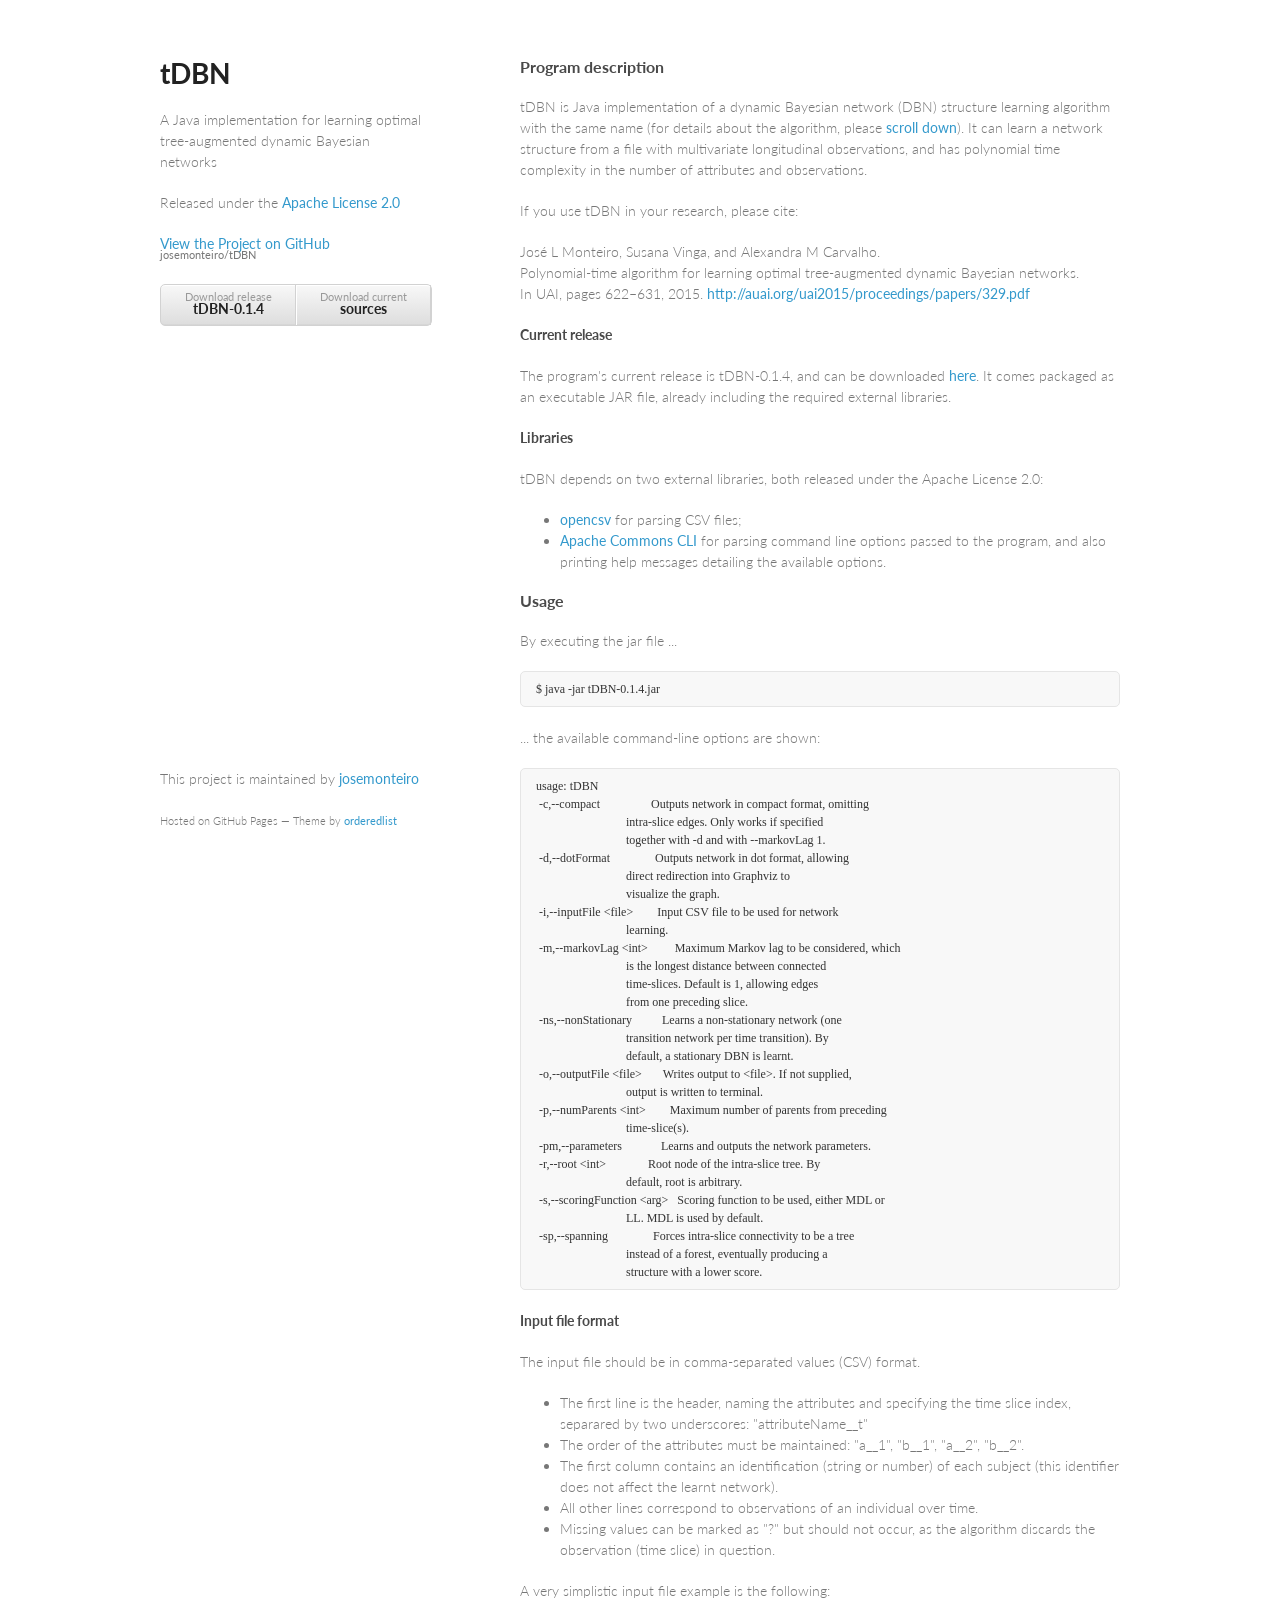
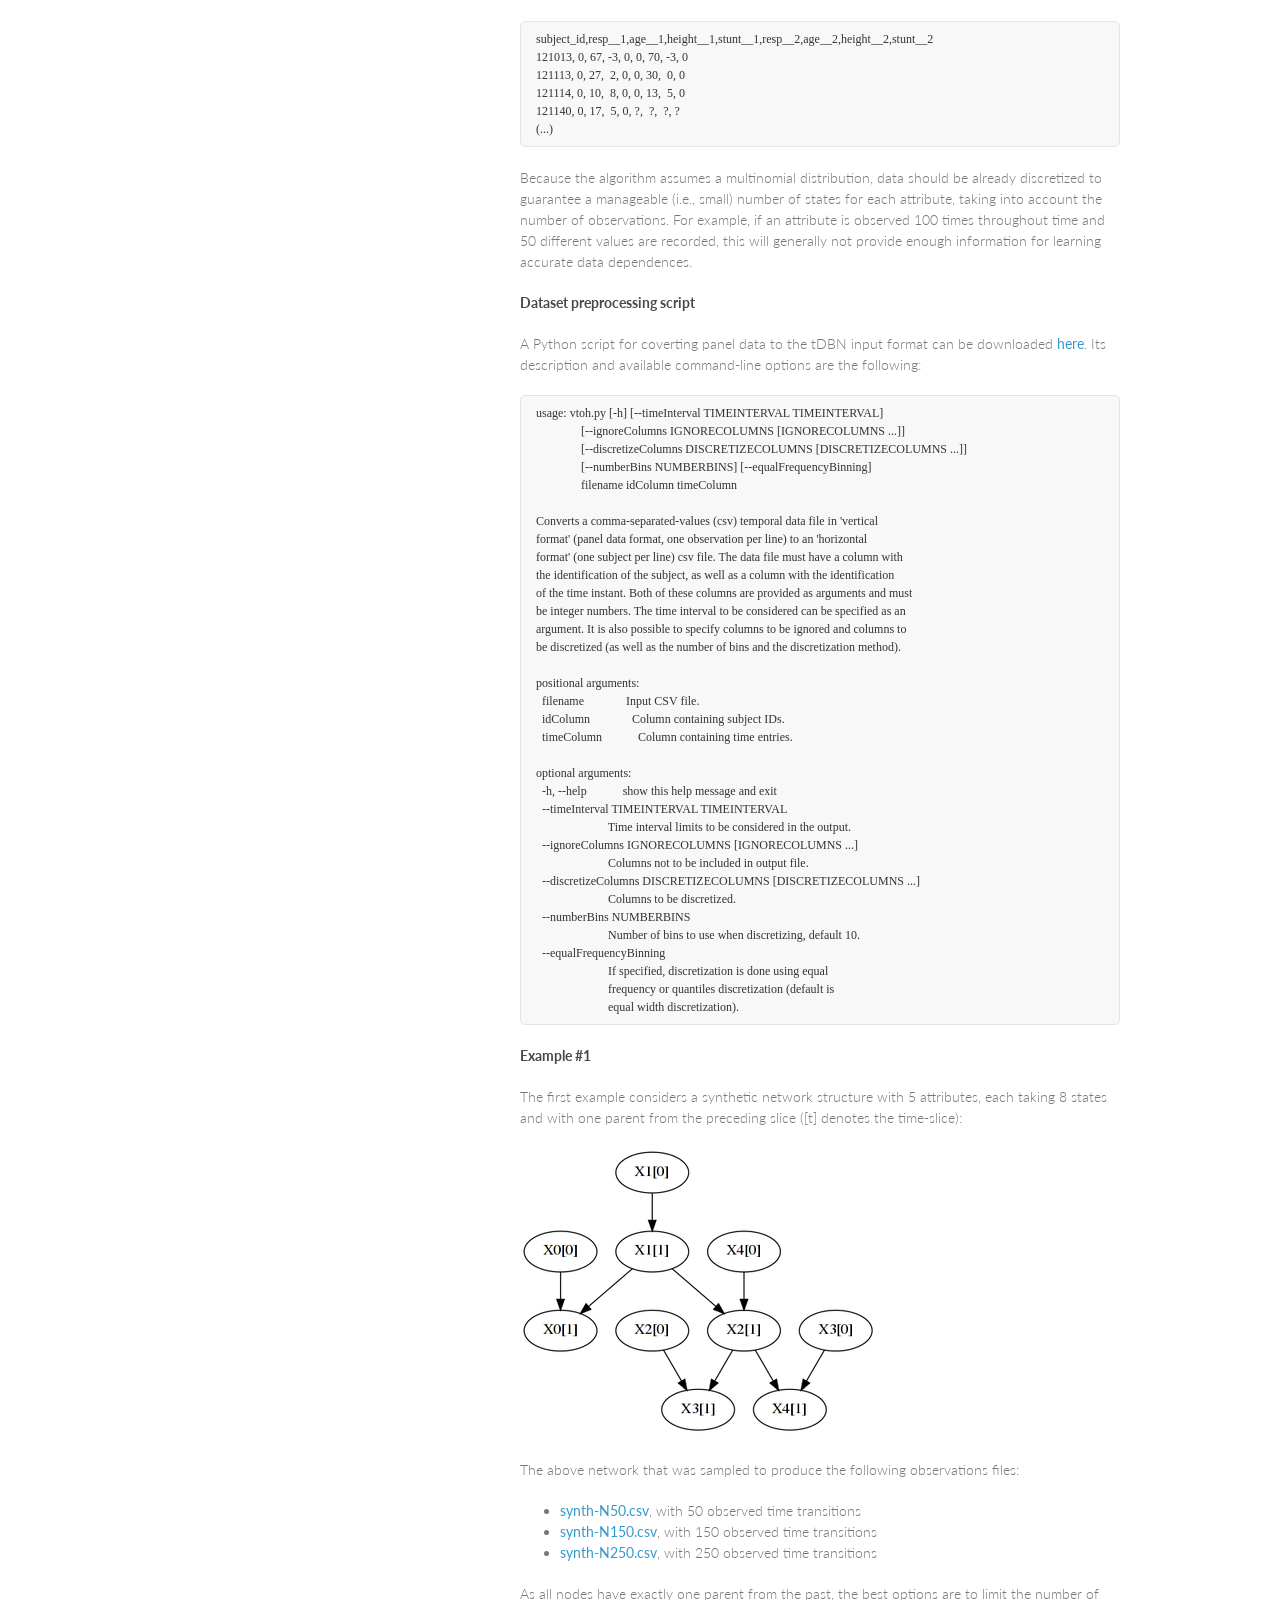
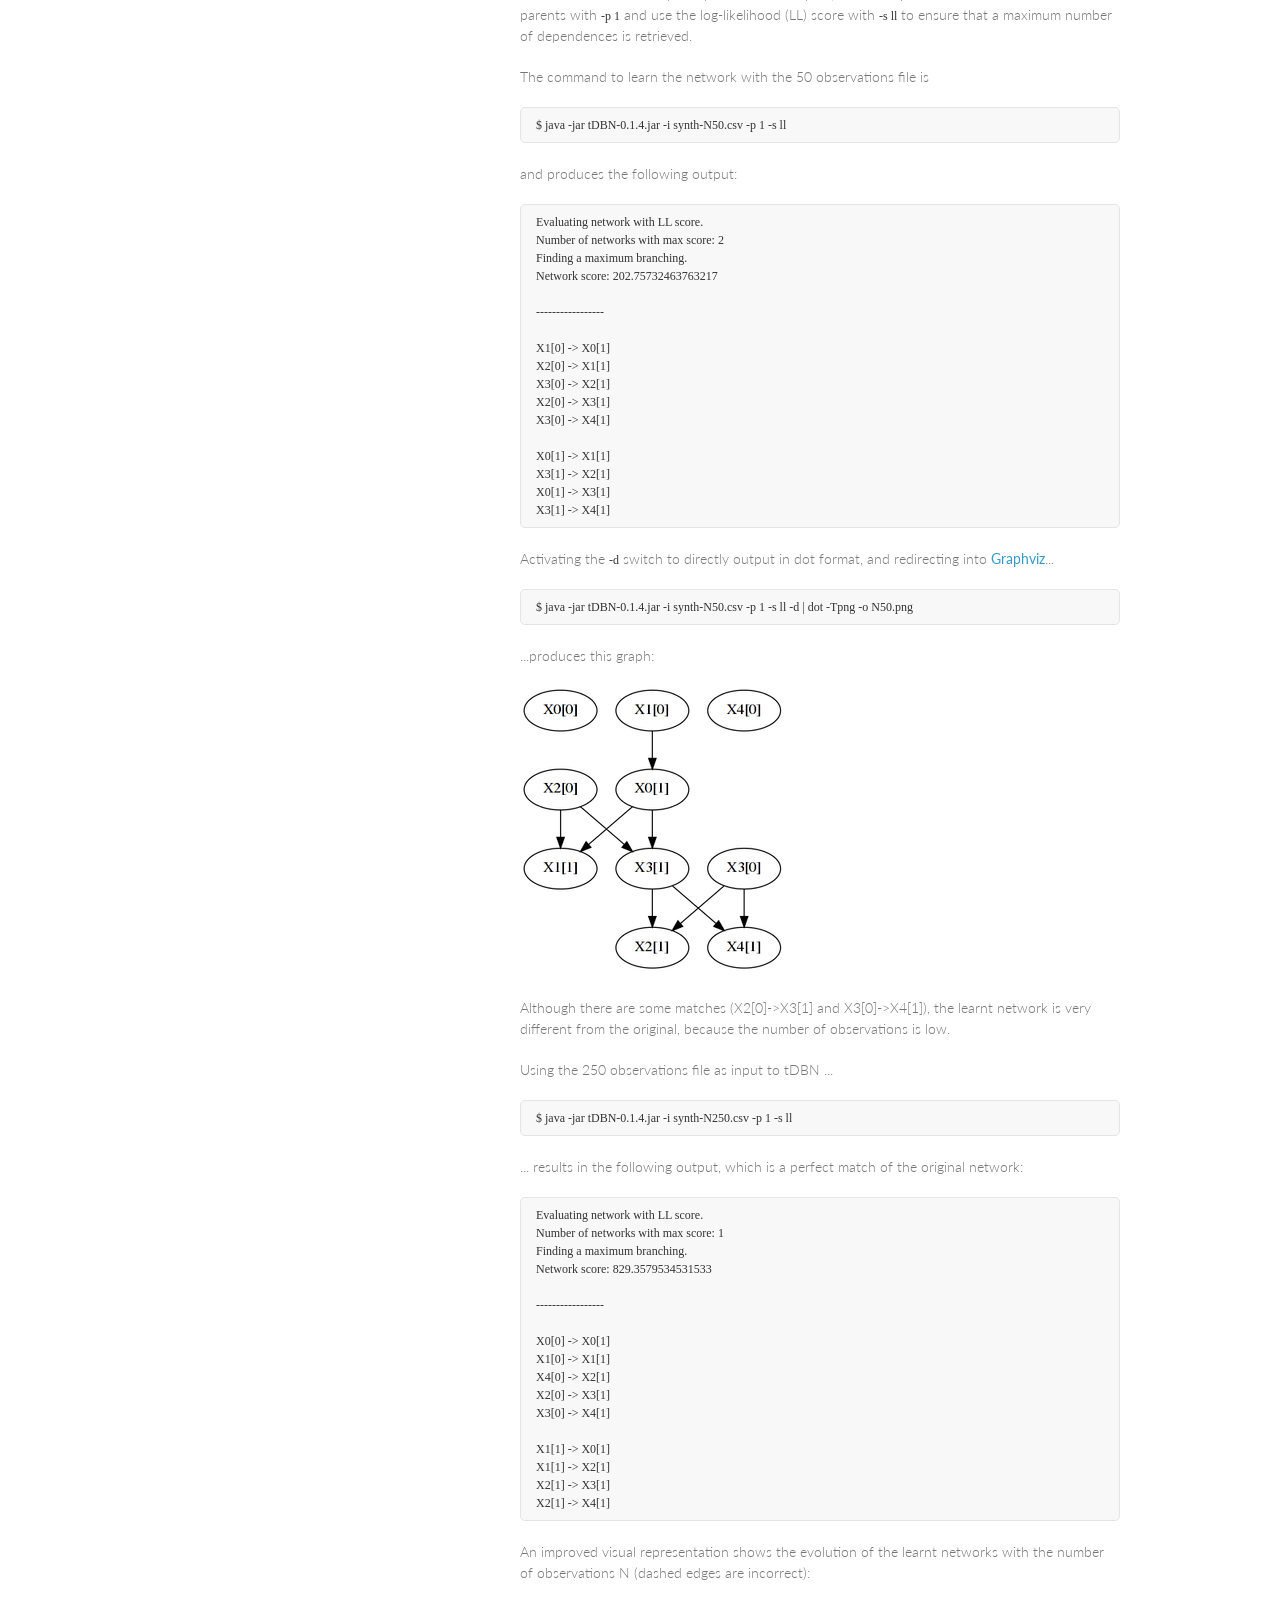
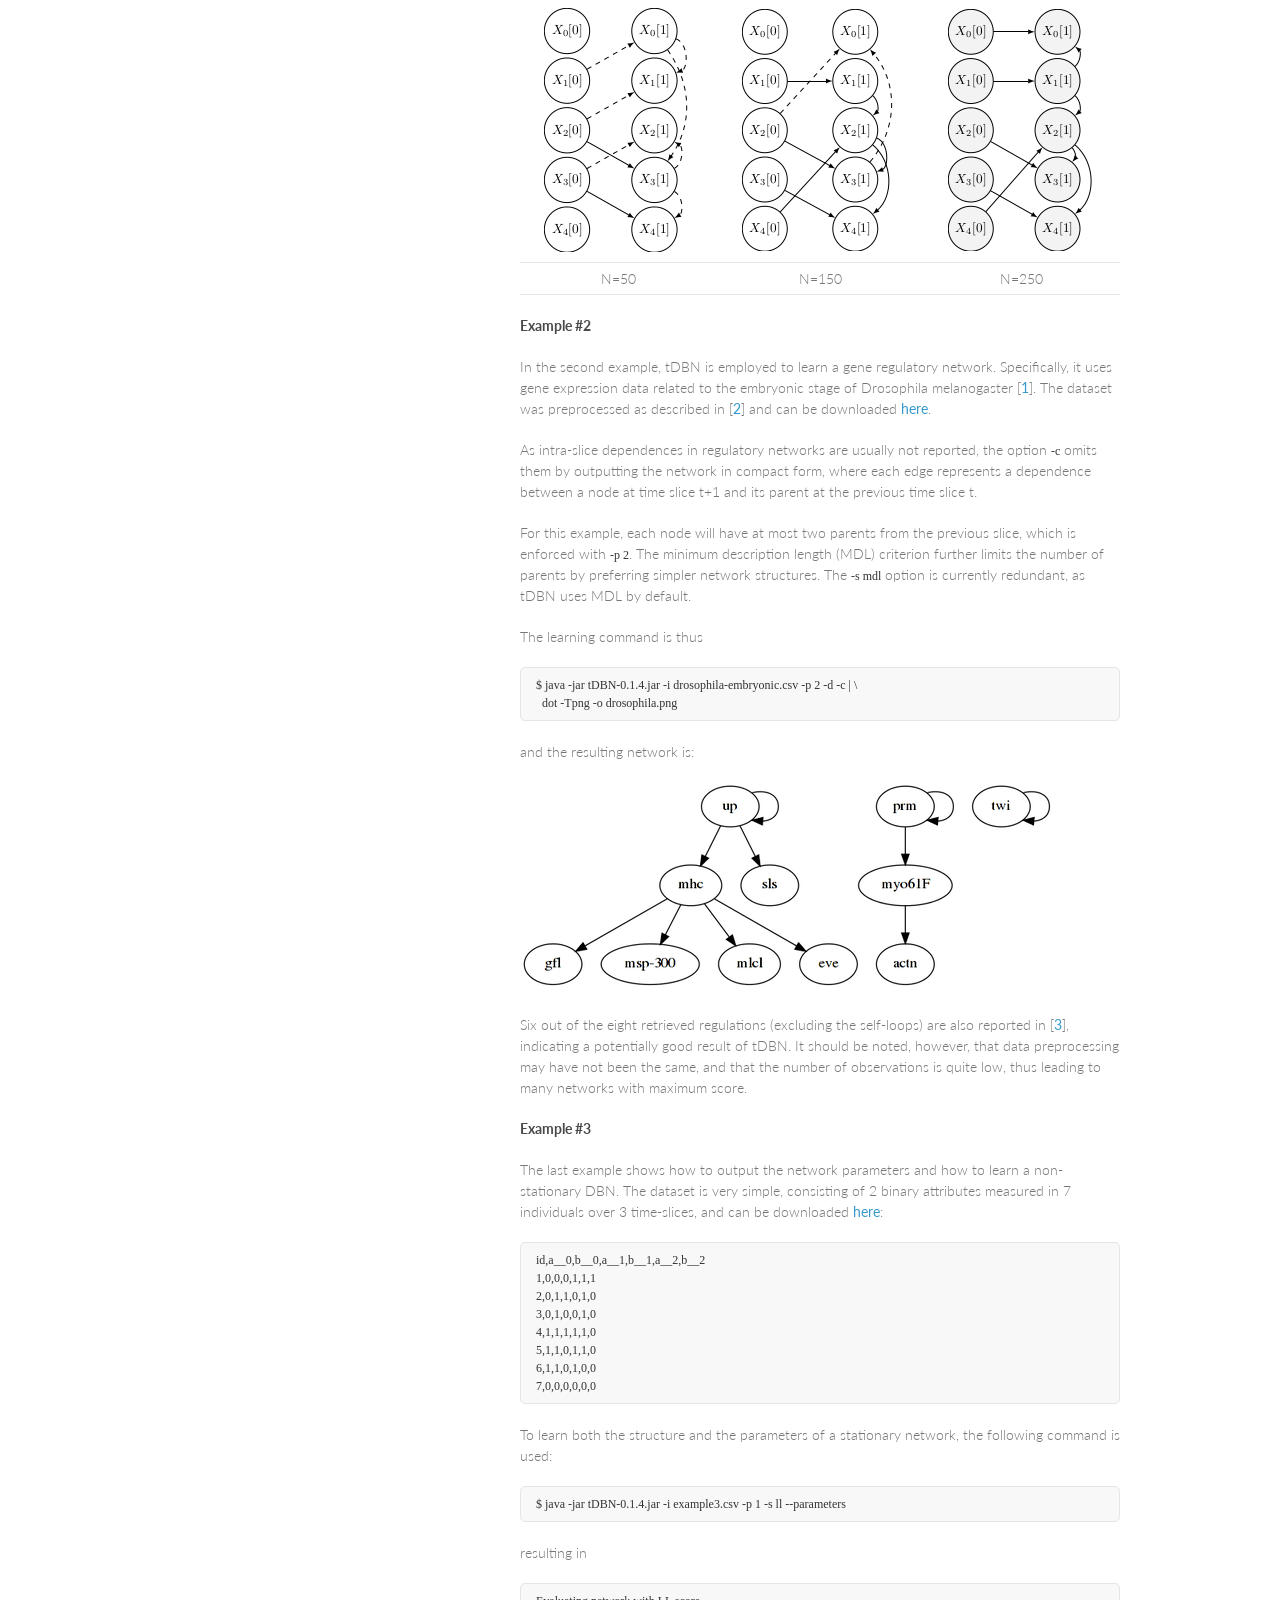
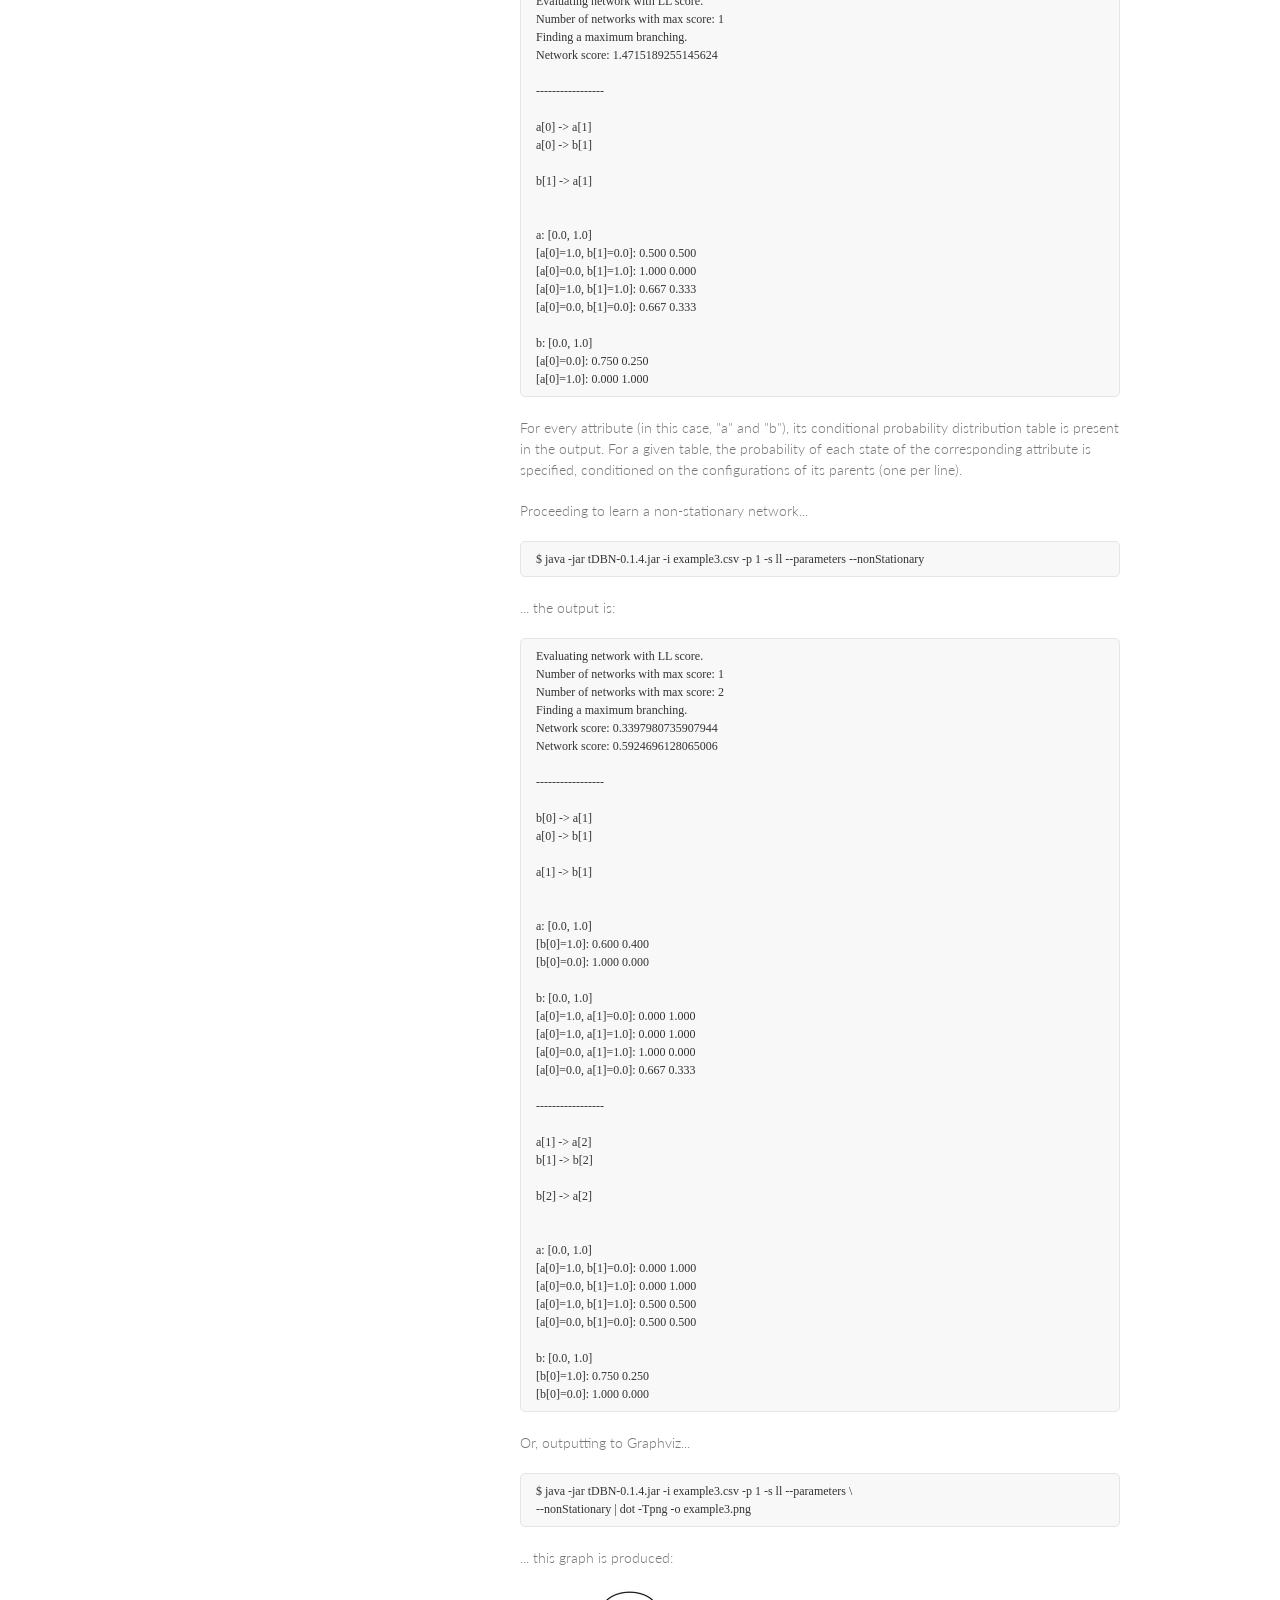
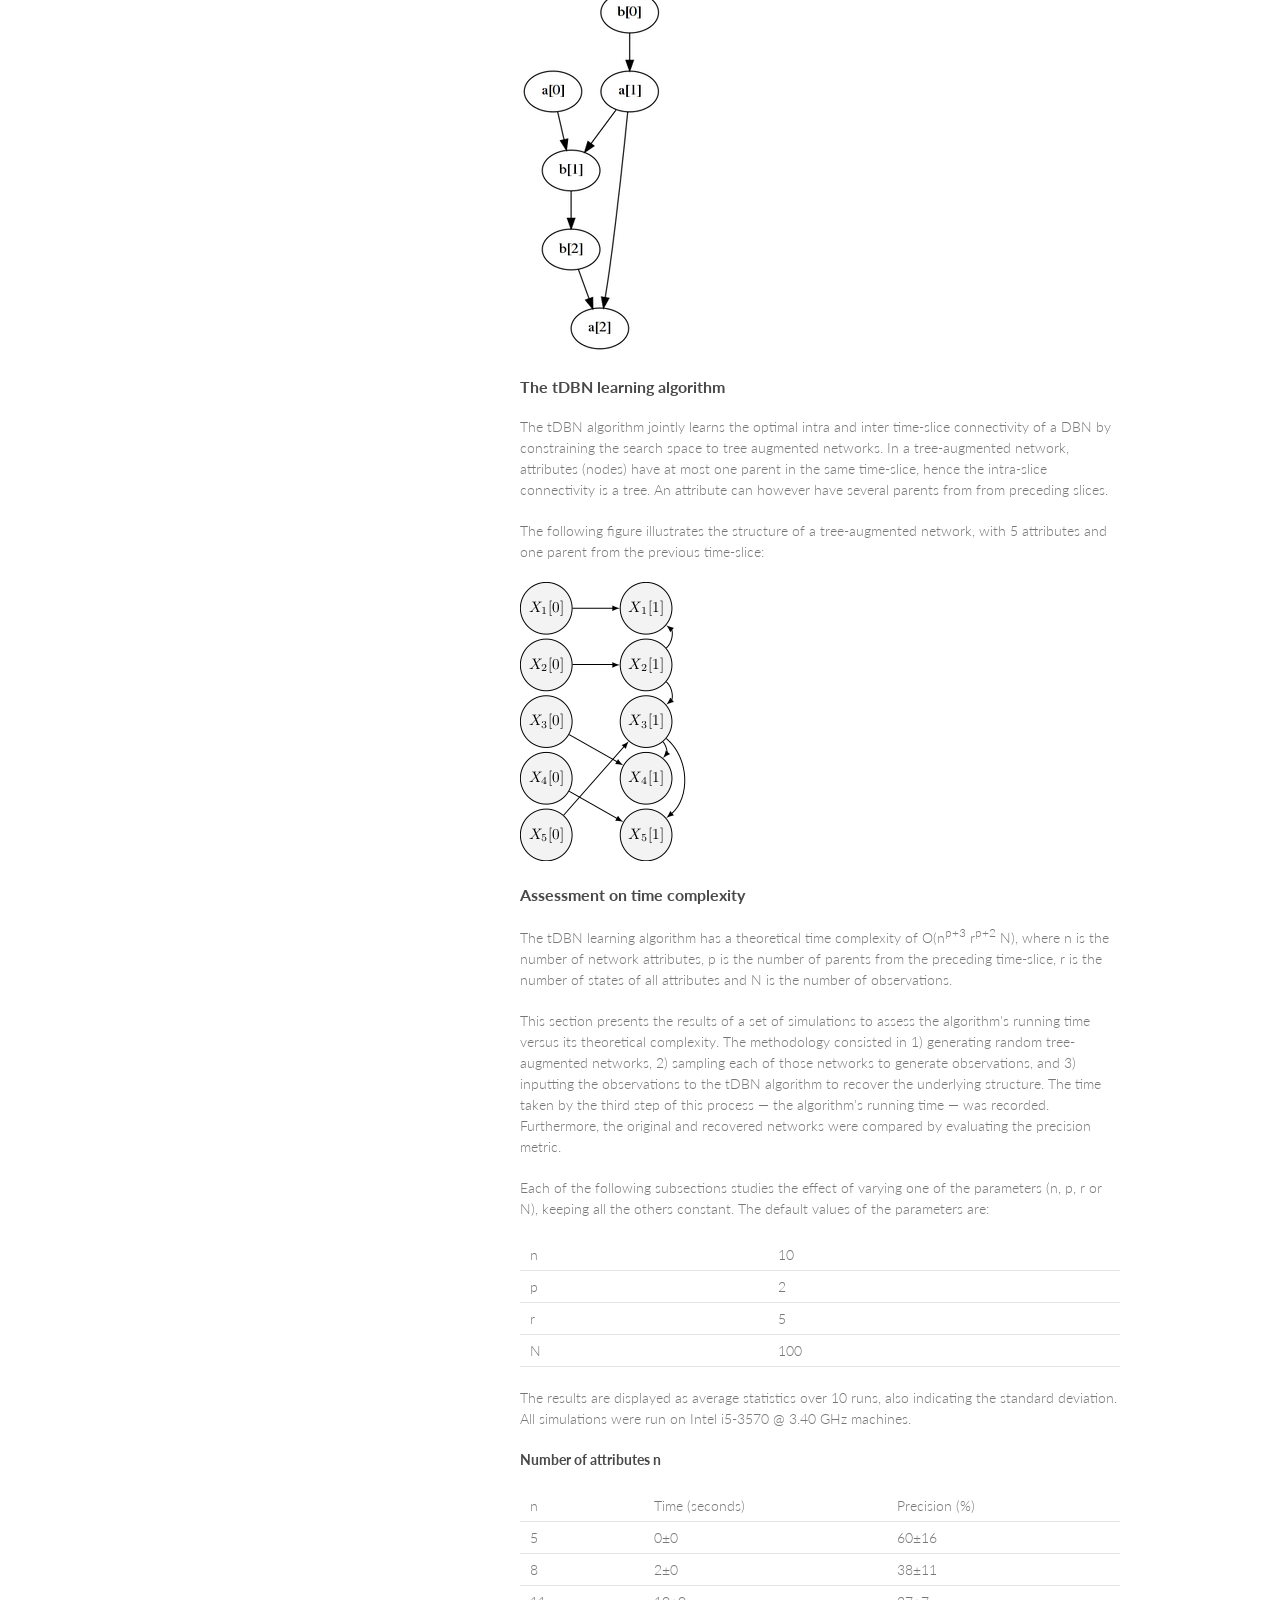
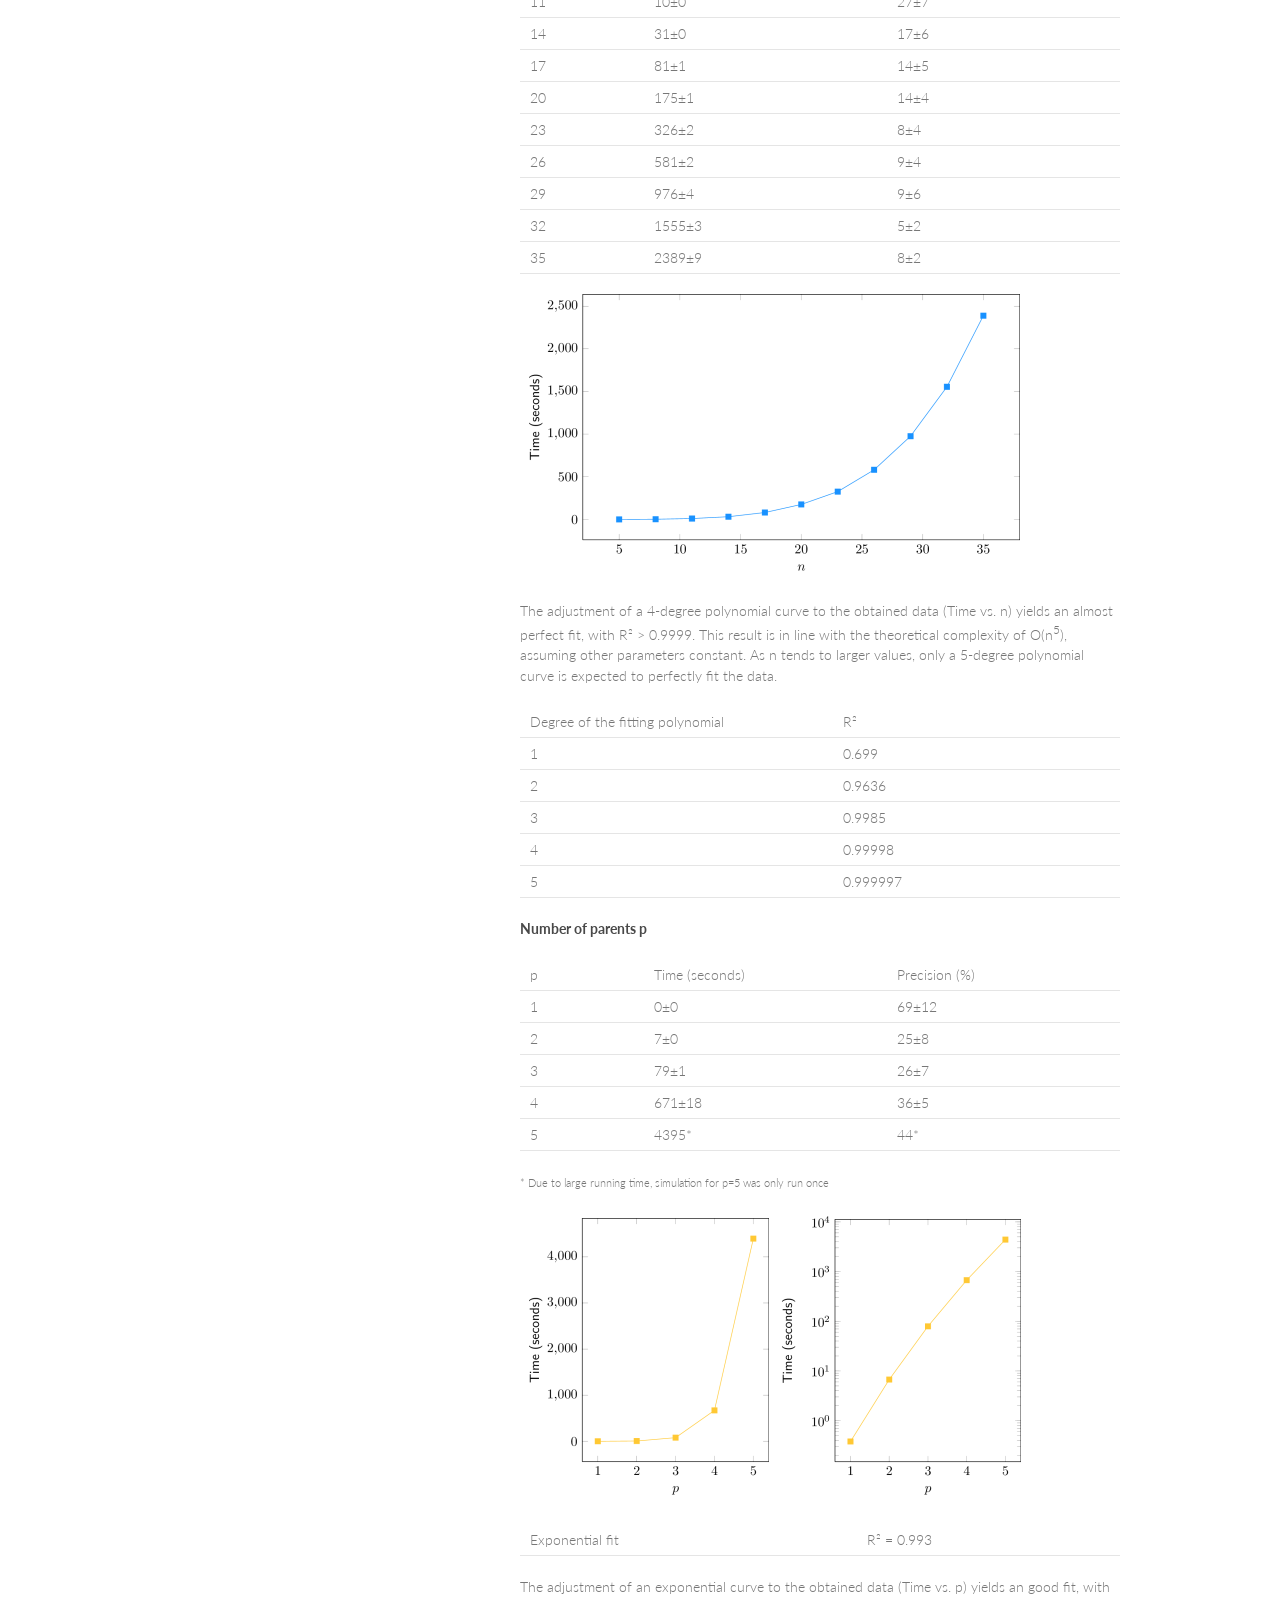
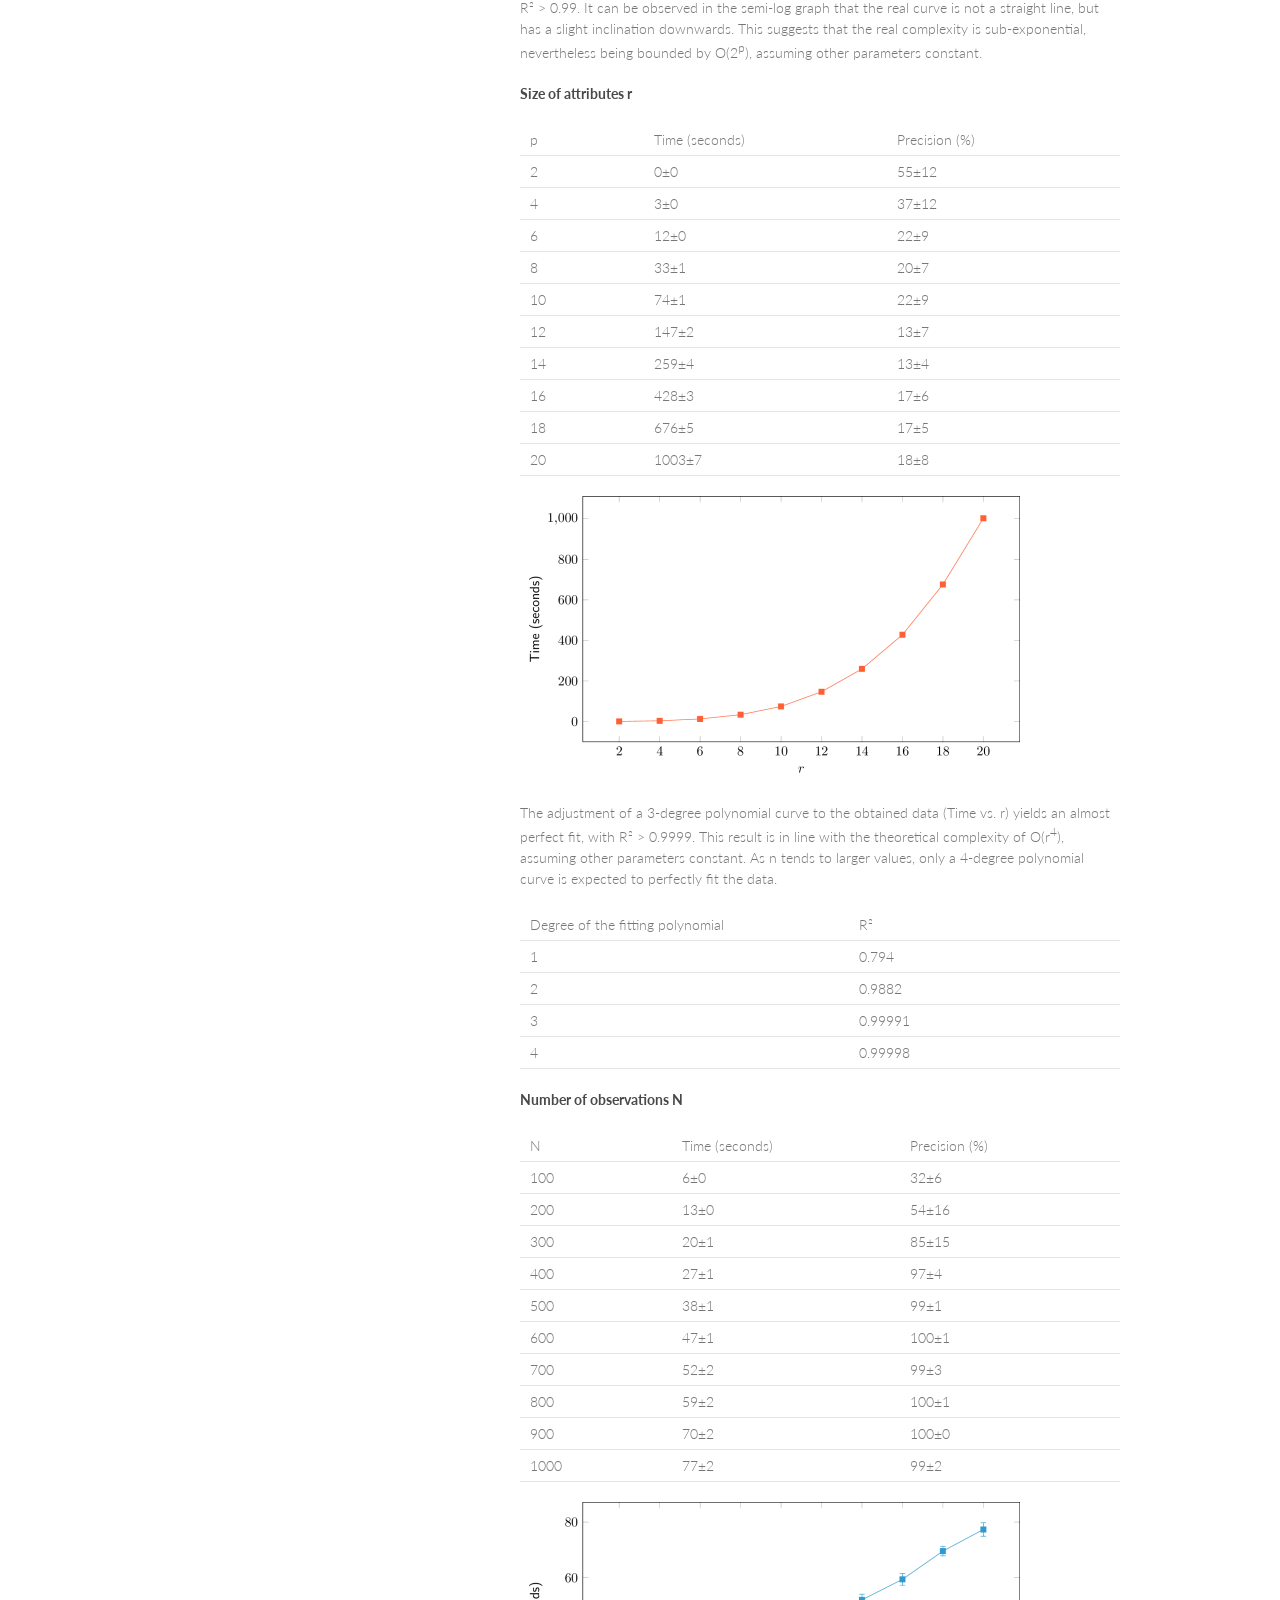
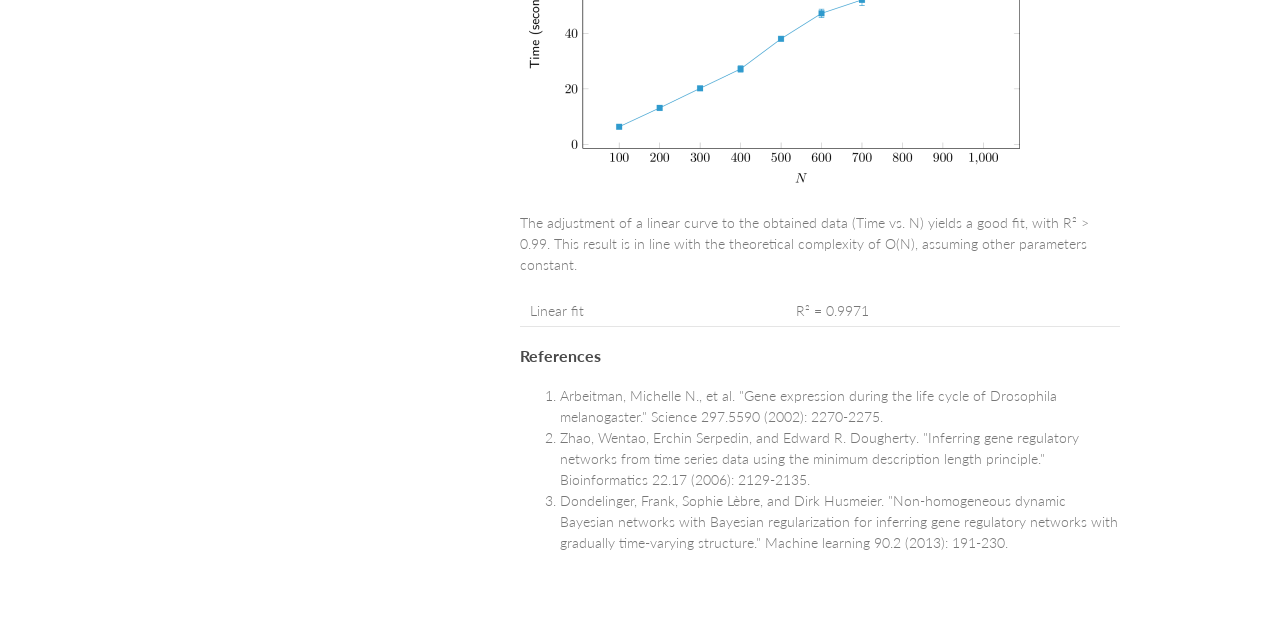
<file: index.html>
<!doctype html>
<html>
   <head>
      <meta charset="utf-8">
      <meta http-equiv="X-UA-Compatible" content="chrome=1">
      <title>tDBN | optimal tree-augmented DBN learning</title>
      <link rel="stylesheet" href="stylesheets/styles.css">
      <link rel="stylesheet" href="stylesheets/pygment_trac.css">
      <meta name="viewport" content="width=device-width, initial-scale=1, user-scalable=no">
      <!--[if lt IE 9]>
      <script src="//html5shiv.googlecode.com/svn/trunk/html5.js"></script>
      <![endif]-->
   </head>
   <body>
      <div class="wrapper">
      <header>
         <h1>tDBN</h1>
         <p>A Java implementation for learning optimal tree-augmented dynamic Bayesian
            networks
         </p>
         <p>Released under the <a href="http://www.apache.org/licenses/LICENSE-2.0">Apache License 2.0</a></p>
         <p class="view"><a href="https://github.com/josemonteiro/tDBN">View the Project on GitHub <small>josemonteiro/tDBN</small></a></p>
         <ul>
            <li><a href="https://github.com/josemonteiro/tDBN/releases/download/0.1.4/tDBN-0.1.4.jar">Download release <strong>tDBN-0.1.4</strong></a></li>
            <li><a href="https://github.com/josemonteiro/tDBN/zipball/master">Download current <strong>sources</strong></a></li>
         </ul>
      </header>
      <section>
         <h3>Program description</h3>
         <p>
            tDBN is Java implementation of a dynamic Bayesian network (DBN) structure learning algorithm with the same name (for details about the algorithm, please <a href="#algorithm">scroll down</a>). It can learn a network structure from a file with multivariate longitudinal observations, and has polynomial time complexity in the number of attributes and observations.
         </p>
         <p>
           If you use tDBN in your research, please cite:
         </p>
        <p>
           José L Monteiro, Susana Vinga, and Alexandra M Carvalho.<br/>
           Polynomial-time algorithm for learning optimal tree-augmented dynamic Bayesian networks.<br/>
           In UAI, pages 622–631, 2015. <a href="http://auai.org/uai2015/proceedings/papers/329.pdf">http://auai.org/uai2015/proceedings/papers/329.pdf</a>
        </p>
         <h4>Current release</h4>
         <p>
            The program's current release is tDBN-0.1.4, and can be downloaded <a href="https://github.com/josemonteiro/tDBN/releases/download/0.1.4/tDBN-0.1.4.jar">here</a>. It comes packaged as an executable JAR file, already including the required external libraries.
         </p>
         <h4>Libraries</h4>
         <p>
            tDBN depends on two external libraries, both released under the Apache License 2.0:
<ul><li><a href="http://opencsv.sourceforge.net/">opencsv</a> for parsing CSV files;
<li><a href="http://commons.apache.org/proper/commons-cli/">Apache Commons CLI</a> for parsing command line
options passed to the program, and also printing help messages detailing the
available options.
</ul>
         </p>

         <h3>Usage</h3>
         <p>By executing the jar file ...
         <pre><code>$ java -jar tDBN-0.1.4.jar</code></pre>
         ... the available command-line options are shown:
         </p>
         <pre><code>usage: tDBN
 -c,--compact                 Outputs network in compact format, omitting
                              intra-slice edges. Only works if specified
                              together with -d and with --markovLag 1.
 -d,--dotFormat               Outputs network in dot format, allowing
                              direct redirection into Graphviz to
                              visualize the graph.
 -i,--inputFile &lt;file&gt;        Input CSV file to be used for network
                              learning.
 -m,--markovLag &lt;int&gt;         Maximum Markov lag to be considered, which
                              is the longest distance between connected
                              time-slices. Default is 1, allowing edges
                              from one preceding slice.
 -ns,--nonStationary          Learns a non-stationary network (one
                              transition network per time transition). By
                              default, a stationary DBN is learnt.
 -o,--outputFile &lt;file&gt;       Writes output to &lt;file&gt;. If not supplied,
                              output is written to terminal.
 -p,--numParents &lt;int&gt;        Maximum number of parents from preceding
                              time-slice(s).
 -pm,--parameters             Learns and outputs the network parameters.
 -r,--root &lt;int&gt;              Root node of the intra-slice tree. By
                              default, root is arbitrary.
 -s,--scoringFunction &lt;arg&gt;   Scoring function to be used, either MDL or
                              LL. MDL is used by default.
 -sp,--spanning               Forces intra-slice connectivity to be a tree
                              instead of a forest, eventually producing a
                              structure with a lower score.
</code></pre>
         <h4>Input file format</h4>
         <p>
            The input file should be in comma-separated values (CSV) format.
         <ul>
            <li>The first line is the header, naming the attributes and specifying the time slice index, separared by two underscores: "attributeName__t"</li>
            <li>The order of the attributes must be maintained: "a__1", "b__1", "a__2", "b__2".
            <li>The first column contains an identification (string or number) of each subject (this identifier does not affect the learnt network).</li>
            <li>All other lines correspond to observations of an individual over time.</li>
            <li>Missing values can be marked as "?" but should not occur, as the algorithm discards the observation (time slice) in question.</li>
         </ul>
         A very simplistic input file example is the following:
         </p>
         <pre><code>subject_id,resp__1,age__1,height__1,stunt__1,resp__2,age__2,height__2,stunt__2
121013, 0, 67, -3, 0, 0, 70, -3, 0
121113, 0, 27,  2, 0, 0, 30,  0, 0
121114, 0, 10,  8, 0, 0, 13,  5, 0
121140, 0, 17,  5, 0, ?,  ?,  ?, ?
(...)
</code></pre>
         <p>
            Because the algorithm assumes a multinomial distribution, data should be already discretized to guarantee a manageable (i.e., small) number of states for each attribute, taking into account the number of observations. For example, if an attribute is observed 100 times throughout time and 50 different values are recorded, this will generally not provide enough information for learning accurate data dependences.
         </p>

<h4>Dataset preprocessing script</h3>

<p>A Python script for coverting panel data to the tDBN input format can be downloaded <a href="https://github.com/josemonteiro/tDBN/raw/master/vtoh.py">here</a>. Its description and available command-line options are the following:</p>

<pre><code>usage: vtoh.py [-h] [--timeInterval TIMEINTERVAL TIMEINTERVAL]
               [--ignoreColumns IGNORECOLUMNS [IGNORECOLUMNS ...]]
               [--discretizeColumns DISCRETIZECOLUMNS [DISCRETIZECOLUMNS ...]]
               [--numberBins NUMBERBINS] [--equalFrequencyBinning]
               filename idColumn timeColumn

Converts a comma-separated-values (csv) temporal data file in 'vertical
format' (panel data format, one observation per line) to an 'horizontal
format' (one subject per line) csv file. The data file must have a column with
the identification of the subject, as well as a column with the identification
of the time instant. Both of these columns are provided as arguments and must
be integer numbers. The time interval to be considered can be specified as an
argument. It is also possible to specify columns to be ignored and columns to
be discretized (as well as the number of bins and the discretization method).

positional arguments:
  filename              Input CSV file.
  idColumn              Column containing subject IDs.
  timeColumn            Column containing time entries.

optional arguments:
  -h, --help            show this help message and exit
  --timeInterval TIMEINTERVAL TIMEINTERVAL
                        Time interval limits to be considered in the output.
  --ignoreColumns IGNORECOLUMNS [IGNORECOLUMNS ...]
                        Columns not to be included in output file.
  --discretizeColumns DISCRETIZECOLUMNS [DISCRETIZECOLUMNS ...]
                        Columns to be discretized.
  --numberBins NUMBERBINS
                        Number of bins to use when discretizing, default 10.
  --equalFrequencyBinning
                        If specified, discretization is done using equal
                        frequency or quantiles discretization (default is
                        equal width discretization).
</code></pre>

         <h4>Example #1</h4>
         <p>
            The first example considers a synthetic network structure with 5 attributes, each taking 8 states and with one parent from the preceding slice ([t] denotes the time-slice):
         </p>
         <p><img src="images/example1-original.png">
         </p>
         <p>
            The above network that was sampled to produce the following observations files:
         <ul>
            <li><a href="files/synth-N50.csv">synth-N50.csv</a>, with 50 observed time transitions</li>
            <li><a href="files/synth-N150.csv">synth-N150.csv</a>, with 150 observed time transitions</li>
            <li><a href="files/synth-N250.csv">synth-N250.csv</a>, with 250 observed time transitions</li>
         </ul>
         As all nodes have exactly one parent from the past, the best options are to limit the number of parents with <code>-p 1</code> and use the log-likelihood (LL) score with <code>-s ll</code> to ensure that a maximum number of dependences is retrieved.</p>
         <p>The command to learn the network with the 50 observations file is
         </p>
         <pre><code>$ java -jar tDBN-0.1.4.jar -i synth-N50.csv -p 1 -s ll</code></pre>
         <p>
        and produces the following output:
         </p>
         <pre><code>Evaluating network with LL score.
Number of networks with max score: 2
Finding a maximum branching.
Network score: 202.75732463763217

-----------------

X1[0] -> X0[1]
X2[0] -> X1[1]
X3[0] -> X2[1]
X2[0] -> X3[1]
X3[0] -> X4[1]

X0[1] -> X1[1]
X3[1] -> X2[1]
X0[1] -> X3[1]
X3[1] -> X4[1]
</code></pre>
         <p>
            Activating the <code>-d</code> switch to directly output in dot format, and redirecting into <a href="http://www.graphviz.org/">Graphviz</a>...
         <pre><code>$ java -jar tDBN-0.1.4.jar -i synth-N50.csv -p 1 -s ll -d | dot -Tpng -o N50.png</code></pre>
         <p>...produces this graph:</p>
         <p><img src="images/example1-N50.png"></p>
         <p>
            Although there are some matches (X2[0]->X3[1] and X3[0]->X4[1]), the learnt network is very different from the original, because the number of observations is low.
         </p>
         <p>
            Using the 250 observations file as input to tDBN ...
         <pre><code>$ java -jar tDBN-0.1.4.jar -i synth-N250.csv -p 1 -s ll</code></pre>
         ... results in the following output, which is a perfect match of the original network:
         </p>
         <pre><code>Evaluating network with LL score.
Number of networks with max score: 1
Finding a maximum branching.
Network score: 829.3579534531533

-----------------

X0[0] -> X0[1]
X1[0] -> X1[1]
X4[0] -> X2[1]
X2[0] -> X3[1]
X3[0] -> X4[1]

X1[1] -> X0[1]
X1[1] -> X2[1]
X2[1] -> X3[1]
X2[1] -> X4[1]
</code></pre>
         <p>An improved visual representation shows the evolution of the learnt networks with the number of observations N (dashed edges are incorrect):
         </p>
         <center>
         <table>
         <tr>
         <td><center><img src="images/N50.png"></center></td>
         <td><center><img src="images/N150.png"></center></td>
         <td><center><img src="images/N250.png"></center></td>
         </tr>
         <tr>
         <td><center>N=50</center></td>
         <td><center>N=150</center></td>
         <td><center>N=250</center></td>
         </table>
         </center>
         <h4>Example #2</h4>
         <p>
         In the second example, tDBN is employed to learn a gene regulatory network. Specifically, it uses gene expression data related to the embryonic stage of Drosophila melanogaster [<a href="#ref1">1</a>]. The dataset was preprocessed as described in [<a href="#ref2">2</a>] and can be downloaded <a href="files/drosophila-embryonic.csv">here</a>. </p>

         <p>As intra-slice dependences in regulatory networks are usually not reported, the option <code>-c</code> omits them by outputting the network in compact form, where each edge represents a dependence between a node at time slice t+1 and its parent at the previous time slice t.</p>

         <p>For this example, each node will have at most two parents from the previous slice, which is enforced with <code>-p 2</code>. The minimum description length (MDL) criterion further limits the number of parents by preferring simpler network structures. The <code>-s mdl</code> option is currently redundant, as tDBN uses MDL by default.</p>

         <p>The learning command is thus</p>
         <pre><code>$ java -jar tDBN-0.1.4.jar -i drosophila-embryonic.csv -p 2 -d -c | \
  dot -Tpng -o drosophila.png</code></pre>

        <p>and the resulting network is:</p>
         <p><img src="images/example2-drosophila-e.png"></p>
<p>Six out of the eight retrieved regulations (excluding the self-loops) are also reported in [<a href="#ref3">3</a>], indicating a potentially good result of tDBN. It should be noted, however, that data preprocessing may have not been the same, and that the number of observations is quite low, thus leading to many networks with maximum score.


            <h4>Example #3</h4>

            <p>
            The last example shows how to output the network parameters and how to learn a non-stationary DBN. The dataset is very simple, consisting of 2 binary attributes measured in 7 individuals over 3 time-slices, and can be downloaded <a href="files/example3.csv">here</a>:
         </p>
         <pre><code>id,a__0,b__0,a__1,b__1,a__2,b__2
1,0,0,0,1,1,1
2,0,1,1,0,1,0
3,0,1,0,0,1,0
4,1,1,1,1,1,0
5,1,1,0,1,1,0
6,1,1,0,1,0,0
7,0,0,0,0,0,0
</code></pre>

<p>To learn both the structure and the parameters of a stationary network, the following command is used:</p>
<pre><code>$ java -jar tDBN-0.1.4.jar -i example3.csv -p 1 -s ll --parameters</code></pre>
<p>resulting in</p>
<pre><code>Evaluating network with LL score.
Number of networks with max score: 1
Finding a maximum branching.
Network score: 1.4715189255145624

-----------------

a[0] -> a[1]
a[0] -> b[1]

b[1] -> a[1]


a: [0.0, 1.0]
[a[0]=1.0, b[1]=0.0]: 0.500 0.500
[a[0]=0.0, b[1]=1.0]: 1.000 0.000
[a[0]=1.0, b[1]=1.0]: 0.667 0.333
[a[0]=0.0, b[1]=0.0]: 0.667 0.333

b: [0.0, 1.0]
[a[0]=0.0]: 0.750 0.250
[a[0]=1.0]: 0.000 1.000
</code></pre>

<p>For every attribute (in this case, "a" and "b"), its conditional probability distribution table is present in the output. For a given table, the probability of each state of the corresponding attribute is specified, conditioned on the configurations of its parents (one per line).</p>

<p>Proceeding to learn a non-stationary network...</p>
<pre><code>$ java -jar tDBN-0.1.4.jar -i example3.csv -p 1 -s ll --parameters --nonStationary</code></pre>
<p>... the output is:</p>
<pre><code>Evaluating network with LL score.
Number of networks with max score: 1
Number of networks with max score: 2
Finding a maximum branching.
Network score: 0.3397980735907944
Network score: 0.5924696128065006

-----------------

b[0] -> a[1]
a[0] -> b[1]

a[1] -> b[1]


a: [0.0, 1.0]
[b[0]=1.0]: 0.600 0.400
[b[0]=0.0]: 1.000 0.000

b: [0.0, 1.0]
[a[0]=1.0, a[1]=0.0]: 0.000 1.000
[a[0]=1.0, a[1]=1.0]: 0.000 1.000
[a[0]=0.0, a[1]=1.0]: 1.000 0.000
[a[0]=0.0, a[1]=0.0]: 0.667 0.333

-----------------

a[1] -> a[2]
b[1] -> b[2]

b[2] -> a[2]


a: [0.0, 1.0]
[a[0]=1.0, b[1]=0.0]: 0.000 1.000
[a[0]=0.0, b[1]=1.0]: 0.000 1.000
[a[0]=1.0, b[1]=1.0]: 0.500 0.500
[a[0]=0.0, b[1]=0.0]: 0.500 0.500

b: [0.0, 1.0]
[b[0]=1.0]: 0.750 0.250
[b[0]=0.0]: 1.000 0.000
</code></pre>
<p>Or, outputting to Graphviz...</p>
<pre><code>$ java -jar tDBN-0.1.4.jar -i example3.csv -p 1 -s ll --parameters \
--nonStationary | dot -Tpng -o example3.png</code></pre>
<p>... this graph is produced:</p>
<p><img src="images/example3.png"></p>

            <!--Advanced usage: tDBN-0.1.4.jar uses the class com.github.tDBN.cli.LearnFromFile as entry point. Other entry points exist.-->

         <h3><a name="algorithm"></a>The tDBN learning algorithm</h3>
         <p>
            The tDBN algorithm jointly learns the optimal intra and inter time-slice connectivity of a DBN by constraining the search space to tree augmented networks.  In a tree-augmented network, attributes (nodes) have at most one parent in the same time-slice, hence the intra-slice connectivity is a tree. An attribute can however have several parents from from preceding slices.
         </p>
         <p>
            The following figure illustrates the structure of a tree-augmented network, with 5 attributes and one parent from the previous time-slice:</p>
            <p><img src="images/tree-augmented.png"></p>


<h3>Assessment on time complexity</h3>
        <p>
        The tDBN learning algorithm has a theoretical time complexity of O(n<sup>p+3</sup> r<sup>p+2</sup> N), where n is the number of network attributes, p is the number of parents from the preceding time-slice, r is the number of states of all attributes and N is the number of observations.</p>
        <p>This section presents the results of a set of simulations to assess the algorithm's running time versus its theoretical complexity.  The methodology consisted in 1) generating random tree-augmented networks, 2) sampling each of those networks to generate observations, and 3) inputting the observations to the tDBN algorithm to recover the underlying structure. The time taken by the third step of this process &mdash; the algorithm's running time &mdash; was recorded. Furthermore, the original and recovered networks were compared by evaluating the precision metric.</p>

        <p>Each of the following subsections studies the effect of varying one of the parameters (n, p, r or N), keeping all the others constant. The default values of the parameters are:</p>
        <table>
        <tr><td>n</td><td>10</td></td></tr>
        <tr><td>p</td><td>2</td></td></tr>
        <tr><td>r</td><td>5</td></td></tr>
        <tr><td>N</td><td>100</td></td></tr>
        </table>
        <p>The results are displayed as average statistics over 10 runs, also indicating the standard deviation. All simulations were run on Intel i5-3570 @ 3.40 GHz machines.</p>


        <h4>Number of attributes n</h4>
        <p><table>
        <colgroup><col width="40"/><col width="40"/><col width="40"/></colgroup>
        <tr><td>n</td><td>Time (seconds) </td><td>Precision (%)</td></tr>
        <tr><td>
5</td><td>0&plusmn;0</td><td>60&plusmn;16</td></tr>
<tr><td>
8</td><td>2&plusmn;0</td><td>38&plusmn;11</td></tr>
<tr><td>
11</td><td>10&plusmn;0</td><td>27&plusmn;7</td></tr>
<tr><td>
14</td><td>31&plusmn;0</td><td>17&plusmn;6</td></tr>
<tr><td>
17</td><td>81&plusmn;1</td><td>14&plusmn;5</td></tr>
<tr><td>
20</td><td>175&plusmn;1</td><td>14&plusmn;4</td></tr>
<tr><td>
23</td><td>326&plusmn;2</td><td>8&plusmn;4</td></tr>
<tr><td>
26</td><td>581&plusmn;2</td><td>9&plusmn;4</td></tr>
<tr><td>
29</td><td>976&plusmn;4</td><td>9&plusmn;6</td></tr>
<tr><td>
32</td><td>1555&plusmn;3</td><td>5&plusmn;2</td></tr>
<tr><td>
35</td><td>2389&plusmn;9</td><td>8&plusmn;2</td></tr>
        </table></p>

        <p><img src="images/n-variation.png"></p>
                <p>The adjustment of a 4-degree polynomial curve to the obtained data (Time vs. n) yields an almost perfect fit, with R&sup2; > 0.9999. This result is in line with the theoretical complexity of O(n<sup>5</sup>), assuming other parameters constant. As n tends to larger values, only a 5-degree polynomial curve is expected to perfectly fit the data.</p>
        <p><table>
        <colgroup><col width="40"/><col width="40"/></colgroup>
        <tr><td>Degree of the fitting polynomial</td><td>R&sup2;</td></tr>
        <tr><td>1</td><td>0.699</td></td></tr>
        <tr><td>2</td><td>0.9636</td></td></tr>
        <tr><td>3</td><td>0.9985</td></td></tr>
        <tr><td>4</td><td>0.99998</td></td></tr>
        <tr><td>5</td><td>0.999997</td></td></tr>
        </table>


        <h4>Number of parents p</h4>
        <p><table>
        <colgroup><col width="40"/><col width="40"/><col width="40"/></colgroup>
        <tr><td>p</td><td>Time (seconds) </td><td>Precision (%)</td></tr>
        <tr><td>
1</td><td>0&plusmn;0</td><td>69&plusmn;12</td></tr>
<tr><td>
2</td><td>7&plusmn;0</td><td>25&plusmn;8</td></tr>
<tr><td>
3</td><td>79&plusmn;1</td><td>26&plusmn;7</td></tr>
<tr><td>
4</td><td>671&plusmn;18</td><td>36&plusmn;5</td></tr>
<tr><td>
5</td><td>4395*</td><td>44*</td></tr>
        </table>
        <small>* Due to large running time, simulation for p=5 was only run once</small></p>

        <p><img src="images/p-variation.png">&nbsp;<img src="images/p-variation-log.png"></p>

        <table><tr><td>Exponential fit</td><td>R&sup2; = 0.993</td></tr></table>

            <p>The adjustment of an exponential curve to the obtained data (Time vs. p) yields an good fit, with R&sup2; > 0.99. It can be observed in the semi-log graph that the real curve is not a straight line, but has a slight inclination downwards. This suggests that the real complexity is sub-exponential, nevertheless being bounded by O(2<sup>p</sup>), assuming other parameters constant.</p>

        <h4>Size of attributes r</h4>
        <p><table>
        <colgroup><col width="40"/><col width="40"/><col width="40"/></colgroup>
        <tr><td>p</td><td>Time (seconds) </td><td>Precision (%)</td></tr>
        <tr><td>
2</td><td>0&plusmn;0</td><td>55&plusmn;12</td></tr>
<tr><td>
4</td><td>3&plusmn;0</td><td>37&plusmn;12</td></tr>
<tr><td>
6</td><td>12&plusmn;0</td><td>22&plusmn;9</td></tr>
<tr><td>
8</td><td>33&plusmn;1</td><td>20&plusmn;7</td></tr>
<tr><td>
10</td><td>74&plusmn;1</td><td>22&plusmn;9</td></tr>
<tr><td>
12</td><td>147&plusmn;2</td><td>13&plusmn;7</td></tr>
<tr><td>
14</td><td>259&plusmn;4</td><td>13&plusmn;4</td></tr>
<tr><td>
16</td><td>428&plusmn;3</td><td>17&plusmn;6</td></tr>
<tr><td>
18</td><td>676&plusmn;5</td><td>17&plusmn;5</td></tr>
<tr><td>
20</td><td>1003&plusmn;7</td><td>18&plusmn;8</td></tr>
        </table></p>

        <p><img src="images/r-variation.png"></p>
        <p>The adjustment of a 3-degree polynomial curve to the obtained data (Time vs. r) yields an almost perfect fit, with R&sup2; > 0.9999. This result is in line with the theoretical complexity of O(r<sup>4</sup>), assuming other parameters constant. As n tends to larger values, only a 4-degree polynomial curve is expected to perfectly fit the data.</p>
        <p><table>
        <colgroup><col width="40"/><col width="40"/></colgroup>
        <tr><td>Degree of the fitting polynomial</td><td>R&sup2;</td></tr>
        <tr><td>1</td><td>0.794</td></td></tr>
        <tr><td>2</td><td>0.9882</td></td></tr>
        <tr><td>3</td><td>0.99991</td></td></tr>
        <tr><td>4</td><td>0.99998</td></td></tr>
        </table>

        <h4>Number of observations N</h4>

        <p><table>
        <colgroup><col width="40"/><col width="40"/><col width="40"/></colgroup>
        <tr><td>N</td><td>Time (seconds) </td><td>Precision (%)</td></tr>
        <tr><td>
100</td><td>6&plusmn;0</td><td>32&plusmn;6</td></tr>
<tr><td>
200</td><td>13&plusmn;0</td><td>54&plusmn;16</td></tr>
<tr><td>
300</td><td>20&plusmn;1</td><td>85&plusmn;15</td></tr>
<tr><td>
400</td><td>27&plusmn;1</td><td>97&plusmn;4</td></tr>
<tr><td>
500</td><td>38&plusmn;1</td><td>99&plusmn;1</td></tr>
<tr><td>
600</td><td>47&plusmn;1</td><td>100&plusmn;1</td></tr>
<tr><td>
700</td><td>52&plusmn;2</td><td>99&plusmn;3</td></tr>
<tr><td>
800</td><td>59&plusmn;2</td><td>100&plusmn;1</td></tr>
<tr><td>
900</td><td>70&plusmn;2</td><td>100&plusmn;0</td></tr>
<tr><td>
1000</td><td>77&plusmn;2</td><td>99&plusmn;2</td></tr>
        </table></p>

                <p><img src="images/N-variation.png"></p>

                <p>The adjustment of a linear curve to the obtained data (Time vs. N) yields a good fit, with R&sup2; > 0.99. This result is in line with the theoretical complexity of O(N), assuming other parameters constant.</p>

            <table><tr><td>Linear fit</td><td>R&sup2; = 0.9971</td></tr></table>


         <h3>References</h3>
         <ol>
            <li><a name="ref1"></a>Arbeitman, Michelle N., et al. "Gene expression during the life cycle of Drosophila melanogaster." Science 297.5590 (2002): 2270-2275.</li>
            <li><a name="ref2"></a>Zhao, Wentao, Erchin Serpedin, and Edward R. Dougherty. "Inferring gene regulatory networks from time series data using the minimum description length principle." Bioinformatics 22.17 (2006): 2129-2135.</li>
            <li><a name="ref3"></a>Dondelinger, Frank, Sophie Lèbre, and Dirk Husmeier. "Non-homogeneous dynamic Bayesian networks with Bayesian regularization for inferring gene regulatory networks with gradually time-varying structure." Machine learning 90.2 (2013): 191-230.</li>
         </ol>

      </section>
      <footer>
         <p>This project is maintained by <a href="https://github.com/josemonteiro">josemonteiro</a></p>
         <p><small>Hosted on GitHub Pages &mdash; Theme by <a href="https://github.com/orderedlist">orderedlist</a></small></p>
      </footer>
      </div>
   </body>
</html>
</file>
<file: stylesheets/styles.css>
@import url(https://fonts.googleapis.com/css?family=Lato:300italic,700italic,300,700);

body {
  padding:50px;
  font:14px/1.5 Lato, "Helvetica Neue", Helvetica, Arial, sans-serif;
  color:#777;
  font-weight:300;
}

h1, h2, h3, h4, h5, h6 {
  color:#222;
  margin:0 0 20px;
}

p, ul, ol, table, pre, dl {
  margin:0 0 20px;
}

h1, h2, h3 {
  line-height:1.1;
}

h1 {
  font-size:28px;
}

h2 {
  color:#393939;
}

h3, h4, h5, h6 {
  color:#494949;
}

a {
  color:#39c;
  font-weight:400;
  text-decoration:none;
}

a small {
  font-size:11px;
  color:#777;
  margin-top:-0.6em;
  display:block;
}

.wrapper {
  width:960px;
  margin:0 auto;
}

blockquote {
  border-left:1px solid #e5e5e5;
  margin:0;
  padding:0 0 0 20px;
  font-style:italic;
}

code, pre {
  font-family:Monaco, Bitstream Vera Sans Mono, Lucida Console, Terminal;
  color:#333;
  font-size:12px;
}

pre {
  padding:8px 15px;
  background: #f8f8f8;  
  border-radius:5px;
  border:1px solid #e5e5e5;
  overflow-x: auto;
}

table {
  width:100%;
  border-collapse:collapse;
}

th, td {
  text-align:left;
  padding:5px 10px;
  border-bottom:1px solid #e5e5e5;
}

dt {
  color:#444;
  font-weight:700;
}

th {
  color:#444;
}

img {
  max-width:100%;
}

header {
  width:270px;
  float:left;
  position:fixed;
}

header ul {
  list-style:none;
  height:40px;
  
  padding:0;
  
  background: #eee;
  background: -moz-linear-gradient(top, #f8f8f8 0%, #dddddd 100%);
  background: -webkit-gradient(linear, left top, left bottom, color-stop(0%,#f8f8f8), color-stop(100%,#dddddd));
  background: -webkit-linear-gradient(top, #f8f8f8 0%,#dddddd 100%);
  background: -o-linear-gradient(top, #f8f8f8 0%,#dddddd 100%);
  background: -ms-linear-gradient(top, #f8f8f8 0%,#dddddd 100%);
  background: linear-gradient(top, #f8f8f8 0%,#dddddd 100%);
  
  border-radius:5px;
  border:1px solid #d2d2d2;
  box-shadow:inset #fff 0 1px 0, inset rgba(0,0,0,0.03) 0 -1px 0;
  width:270px;
}

header li {
  width:134px;
  float:left;
  border-right:1px solid #d2d2d2;
  height:40px;
}

header ul a {
  line-height:1;
  font-size:11px;
  color:#999;
  display:block;
  text-align:center;
  padding-top:6px;
  height:40px;
}

strong {
  color:#222;
  font-weight:700;
}

header ul li + li {
  width:133px;
  border-left:1px solid #fff;
}

header ul li + li + li {
  border-right:none;
  width:134px;
}

header ul a strong {
  font-size:14px;
  display:block;
  color:#222;
}

section {
  width:600px;
  float:right;
  padding-bottom:50px;
}

small {
  font-size:11px;
}

hr {
  border:0;
  background:#e5e5e5;
  height:1px;
  margin:0 0 20px;
}

footer {
  width:270px;
  float:left;
  position:fixed;
  bottom:50px;
}

@media print, screen and (max-width: 960px) {
  
  div.wrapper {
    width:auto;
    margin:0;
  }
  
  header, section, footer {
    float:none;
    position:static;
    width:auto;
  }
  
  header {
    padding-right:320px;
  }
  
  section {
    border:1px solid #e5e5e5;
    border-width:1px 0;
    padding:20px 0;
    margin:0 0 20px;
  }
  
  header a small {
    display:inline;
  }
  
  header ul {
    position:absolute;
    right:50px;
    top:52px;
  }
}

@media print, screen and (max-width: 720px) {
  body {
    word-wrap:break-word;
  }
  
  header {
    padding:0;
  }
  
  header ul, header p.view {
    position:static;
  }
  
  pre, code {
    word-wrap:normal;
  }
}

@media print, screen and (max-width: 480px) {
  body {
    padding:15px;
  }
  
  header ul {
    display:none;
  }
}

@media print {
  body {
    padding:0.4in;
    font-size:12pt;
    color:#444;
  }
}
</file>
<file: stylesheets/pygment_trac.css>
.highlight  { background: #ffffff; }
.highlight .c { color: #999988; font-style: italic } /* Comment */
.highlight .err { color: #a61717; background-color: #e3d2d2 } /* Error */
.highlight .k { font-weight: bold } /* Keyword */
.highlight .o { font-weight: bold } /* Operator */
.highlight .cm { color: #999988; font-style: italic } /* Comment.Multiline */
.highlight .cp { color: #999999; font-weight: bold } /* Comment.Preproc */
.highlight .c1 { color: #999988; font-style: italic } /* Comment.Single */
.highlight .cs { color: #999999; font-weight: bold; font-style: italic } /* Comment.Special */
.highlight .gd { color: #000000; background-color: #ffdddd } /* Generic.Deleted */
.highlight .gd .x { color: #000000; background-color: #ffaaaa } /* Generic.Deleted.Specific */
.highlight .ge { font-style: italic } /* Generic.Emph */
.highlight .gr { color: #aa0000 } /* Generic.Error */
.highlight .gh { color: #999999 } /* Generic.Heading */
.highlight .gi { color: #000000; background-color: #ddffdd } /* Generic.Inserted */
.highlight .gi .x { color: #000000; background-color: #aaffaa } /* Generic.Inserted.Specific */
.highlight .go { color: #888888 } /* Generic.Output */
.highlight .gp { color: #555555 } /* Generic.Prompt */
.highlight .gs { font-weight: bold } /* Generic.Strong */
.highlight .gu { color: #800080; font-weight: bold; } /* Generic.Subheading */
.highlight .gt { color: #aa0000 } /* Generic.Traceback */
.highlight .kc { font-weight: bold } /* Keyword.Constant */
.highlight .kd { font-weight: bold } /* Keyword.Declaration */
.highlight .kn { font-weight: bold } /* Keyword.Namespace */
.highlight .kp { font-weight: bold } /* Keyword.Pseudo */
.highlight .kr { font-weight: bold } /* Keyword.Reserved */
.highlight .kt { color: #445588; font-weight: bold } /* Keyword.Type */
.highlight .m { color: #009999 } /* Literal.Number */
.highlight .s { color: #d14 } /* Literal.String */
.highlight .na { color: #008080 } /* Name.Attribute */
.highlight .nb { color: #0086B3 } /* Name.Builtin */
.highlight .nc { color: #445588; font-weight: bold } /* Name.Class */
.highlight .no { color: #008080 } /* Name.Constant */
.highlight .ni { color: #800080 } /* Name.Entity */
.highlight .ne { color: #990000; font-weight: bold } /* Name.Exception */
.highlight .nf { color: #990000; font-weight: bold } /* Name.Function */
.highlight .nn { color: #555555 } /* Name.Namespace */
.highlight .nt { color: #000080 } /* Name.Tag */
.highlight .nv { color: #008080 } /* Name.Variable */
.highlight .ow { font-weight: bold } /* Operator.Word */
.highlight .w { color: #bbbbbb } /* Text.Whitespace */
.highlight .mf { color: #009999 } /* Literal.Number.Float */
.highlight .mh { color: #009999 } /* Literal.Number.Hex */
.highlight .mi { color: #009999 } /* Literal.Number.Integer */
.highlight .mo { color: #009999 } /* Literal.Number.Oct */
.highlight .sb { color: #d14 } /* Literal.String.Backtick */
.highlight .sc { color: #d14 } /* Literal.String.Char */
.highlight .sd { color: #d14 } /* Literal.String.Doc */
.highlight .s2 { color: #d14 } /* Literal.String.Double */
.highlight .se { color: #d14 } /* Literal.String.Escape */
.highlight .sh { color: #d14 } /* Literal.String.Heredoc */
.highlight .si { color: #d14 } /* Literal.String.Interpol */
.highlight .sx { color: #d14 } /* Literal.String.Other */
.highlight .sr { color: #009926 } /* Literal.String.Regex */
.highlight .s1 { color: #d14 } /* Literal.String.Single */
.highlight .ss { color: #990073 } /* Literal.String.Symbol */
.highlight .bp { color: #999999 } /* Name.Builtin.Pseudo */
.highlight .vc { color: #008080 } /* Name.Variable.Class */
.highlight .vg { color: #008080 } /* Name.Variable.Global */
.highlight .vi { color: #008080 } /* Name.Variable.Instance */
.highlight .il { color: #009999 } /* Literal.Number.Integer.Long */

.type-csharp .highlight .k { color: #0000FF }
.type-csharp .highlight .kt { color: #0000FF }
.type-csharp .highlight .nf { color: #000000; font-weight: normal }
.type-csharp .highlight .nc { color: #2B91AF }
.type-csharp .highlight .nn { color: #000000 }
.type-csharp .highlight .s { color: #A31515 }
.type-csharp .highlight .sc { color: #A31515 }
</file>
